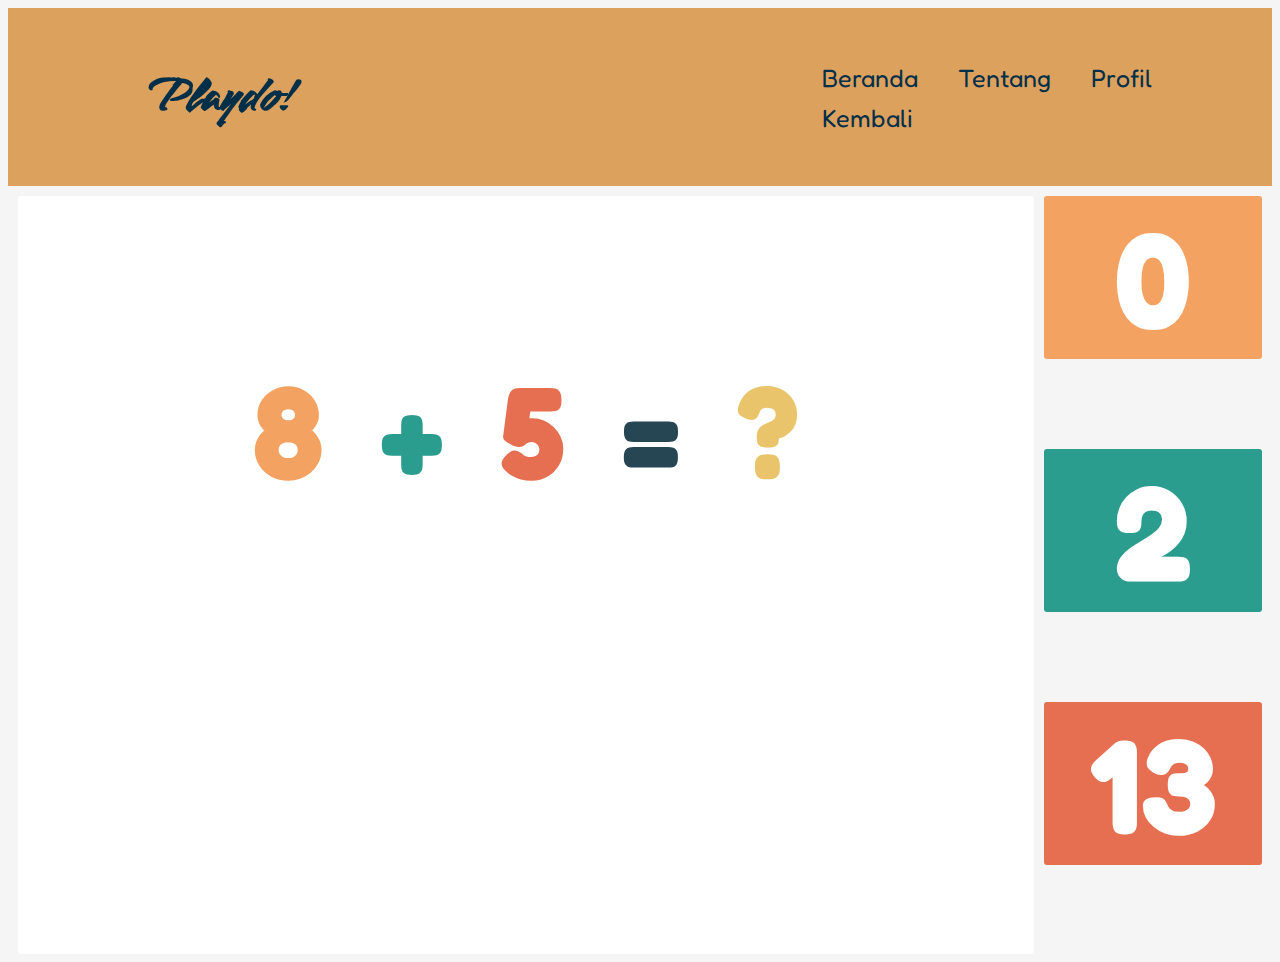
<file: mathGame/index.html>
<!DOCTYPE html>
<html>
<head>
	<meta charset="utf-8">
	<meta name="viewport" content="width=device-width, initial-scale=1">
	<title>Menghitung</title>
	<link rel="preconnect" href="https://fonts.googleapis.com">
    <link rel="preconnect" href="https://fonts.gstatic.com" crossorigin>
    <link href="https://fonts.googleapis.com/css2?family=Fredoka+One&family=Montserrat:wght@300&family=Smooch&display=swap" rel="stylesheet">
	<link href="style.css" rel="stylesheet" type="text/css" />
</head>
<body>
	<head>
		<div class="container">
			<h1>Playdo!</h1>
			<ul>
				<li>
					<a class="current" href="../home.html#home">Beranda</a>
				</li>
				<li>
					<a href="../home.html#about">Tentang</a>
				</li>
				<li>
					<a href="../home.html#profile">Profil</a>
				</li>
				<li>
					<a href="../gamePage.html">Kembali</a>
				</li>
			</ul>
		</div>
	</head>

	<div class="wrapper">
		<div class="equation">
			<h1 id="num1" style="color: #f4a261;">1</h1>
			<h1  style="color: #2a9d8f;">+</h1>
			<h1 id="num2" style="color: #e76f51;">1</h1>
			<h1 style="color: #264653;">=</h1>
			<h1 style="color: #e9c46a;">?</h1>
		</div>
		<div id="optionBar" class="answer-options">
			<h1 id="option1">1</h1>
			<h1 id="option2">2</h1>
			<h1 id="option3">3</h1>
		</div>
	</div>

	<script type="text/javascript" src="add.js"></script>
</body>
</html>
</file>
<file: mathGame/style.css>
$opacity-transition: opacity $speed ease-in-out;

* {
	margin: 0;
	padding: 0;
}

body {
	background-color: whitesmoke;
	font-family: 'Fredoka One', cursive;
}

.container {
	padding: 20px;
	overflow: hidden;
	background-color: #dda15e;
}
.container h1 {
	font-family: 'Smooch', cursive;
	font-size: 50px;
	color: #003049;
	float: left;
	margin-left: 10%;
}
.container ul {
	list-style-type: none;
	font-size: 25px;
	margin-left: 60%;
}
.container li {
	margin-top: 10px;
	float: left;
	padding: 0 20px 0 20px;
}
.container a {
	text-decoration: none;
	color: #003049;
}

.current a::after {
	content: '_';
	background-color: #003049;
	font-size: 4px;
	display: block;
}

.wrapper {
	display: grid;
	grid-template-columns: 82% 18%;
}
.equation {
	font-size: 65px;
	background-color: white;
	border-radius: 3px;
	text-align: center;
	padding-top: 15%;
	margin-top: 10px;
	margin-left: 10px;
	margin-right: 10px;
}
.equation h1 {
	display: inline;
	padding: 20px;
}

.answer-options {
	font-size: 67px;
	margin-right: 10px;
}

.answer-options h1 {
	cursor: pointer;
	color: white;
	border-radius: 3px;
	margin-top: 10px;
	text-align: center;
	width: 100%;
}

#option1 {
	background-color: #f4a261;
	transition: 1s;
}
#option1:hover {
	color: #f4a261;
	background-color: white;
}

#option2 {
	background-color: #2a9d8f;
	transition: 1s;
}
#option2:hover {
	color: #2a9d8f;
	background-color: white;
}

#option3 {
	background-color: #e76f51;
	transition: 1s;
}
#option3:hover {
	color: #e76f51;
	background-color: white;
}

/* style of hide content */
.modal-header {
	align-items: baseline;
	display: flex;
	justify-content: space-between;
}
.close {
	background: none;
	border: none;
	cursor: pointer;
	display: flex;
	height:  16px;
	width: 16px;
	text-decoration: none;
	svg {
		width: 16px;
	}
}
.modal-wrapper {
	align-items: center;
	background-color: rgba(0, 0, 0, 0.7);
	bottom: 0;
	display: flex;
	justify-content: center;
	left: 0;
	position: fixed;
	right: 0;
	top: 0;
}
</file>
